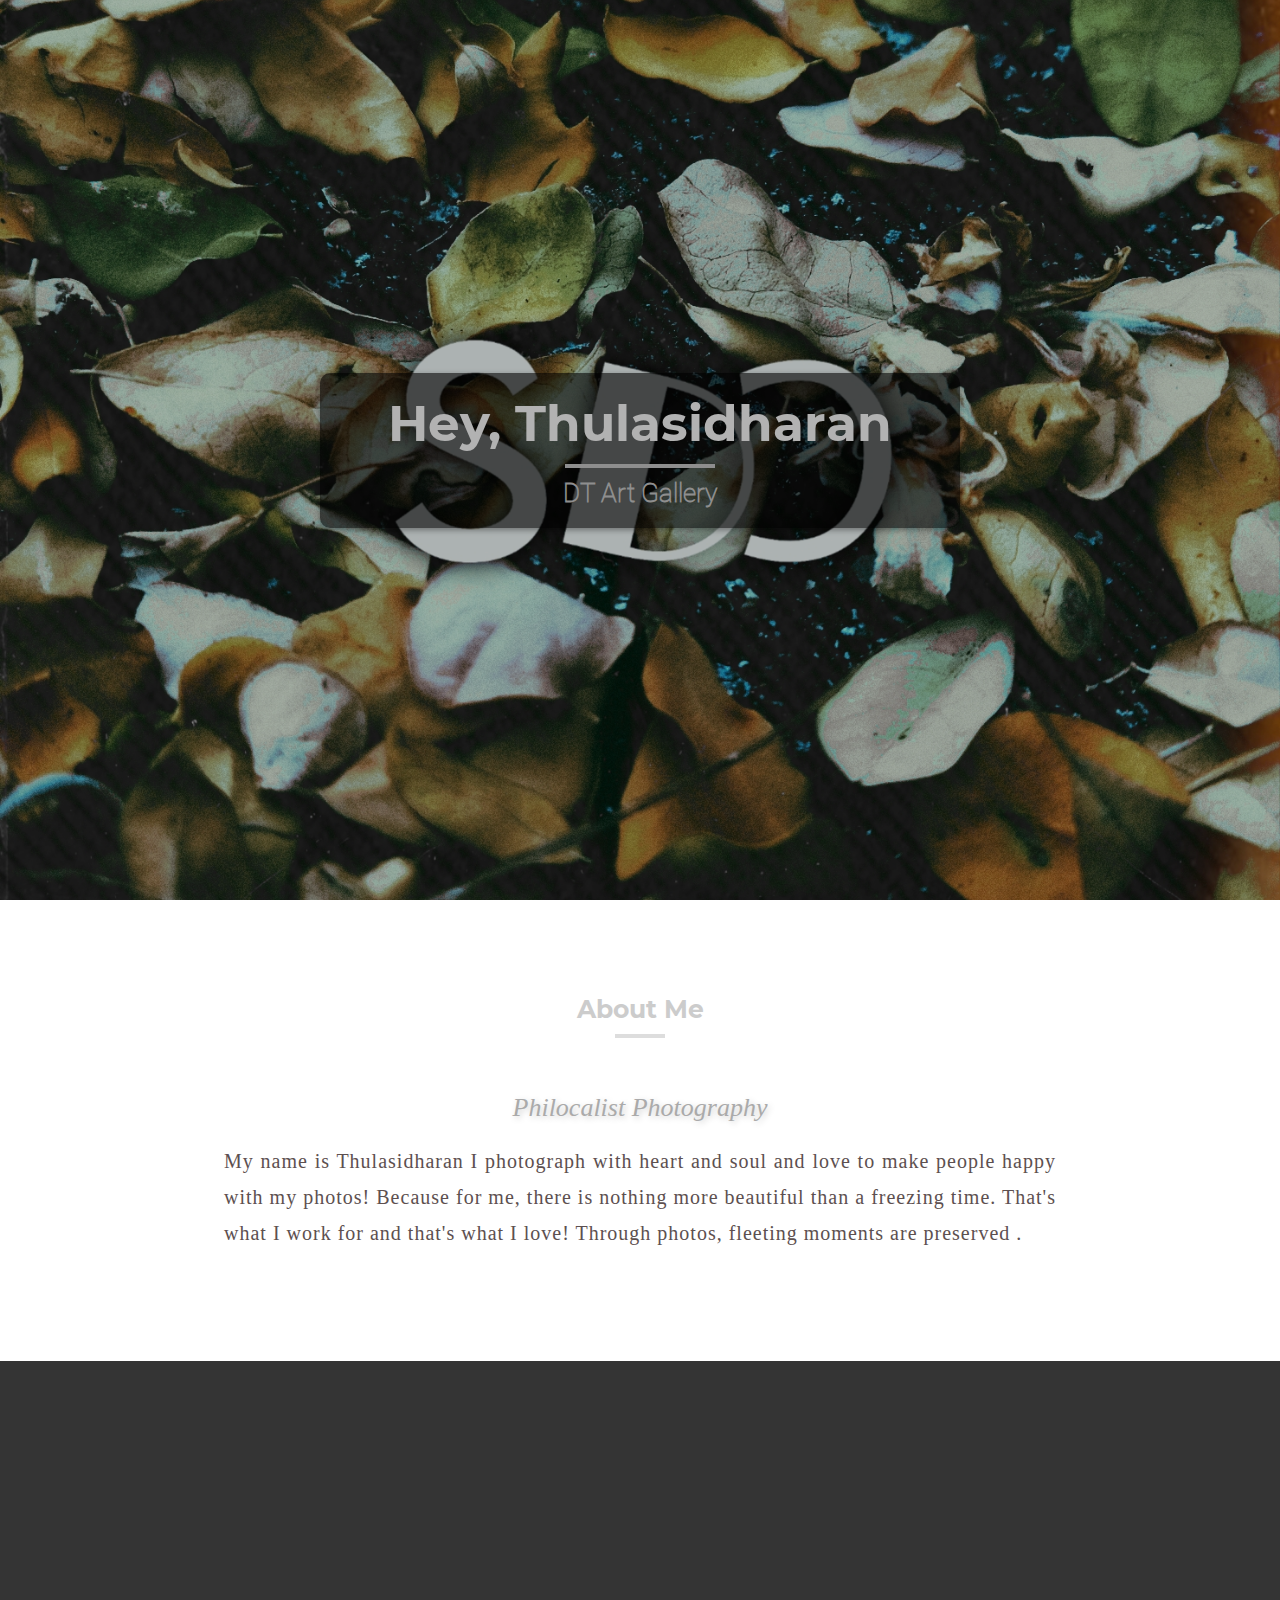
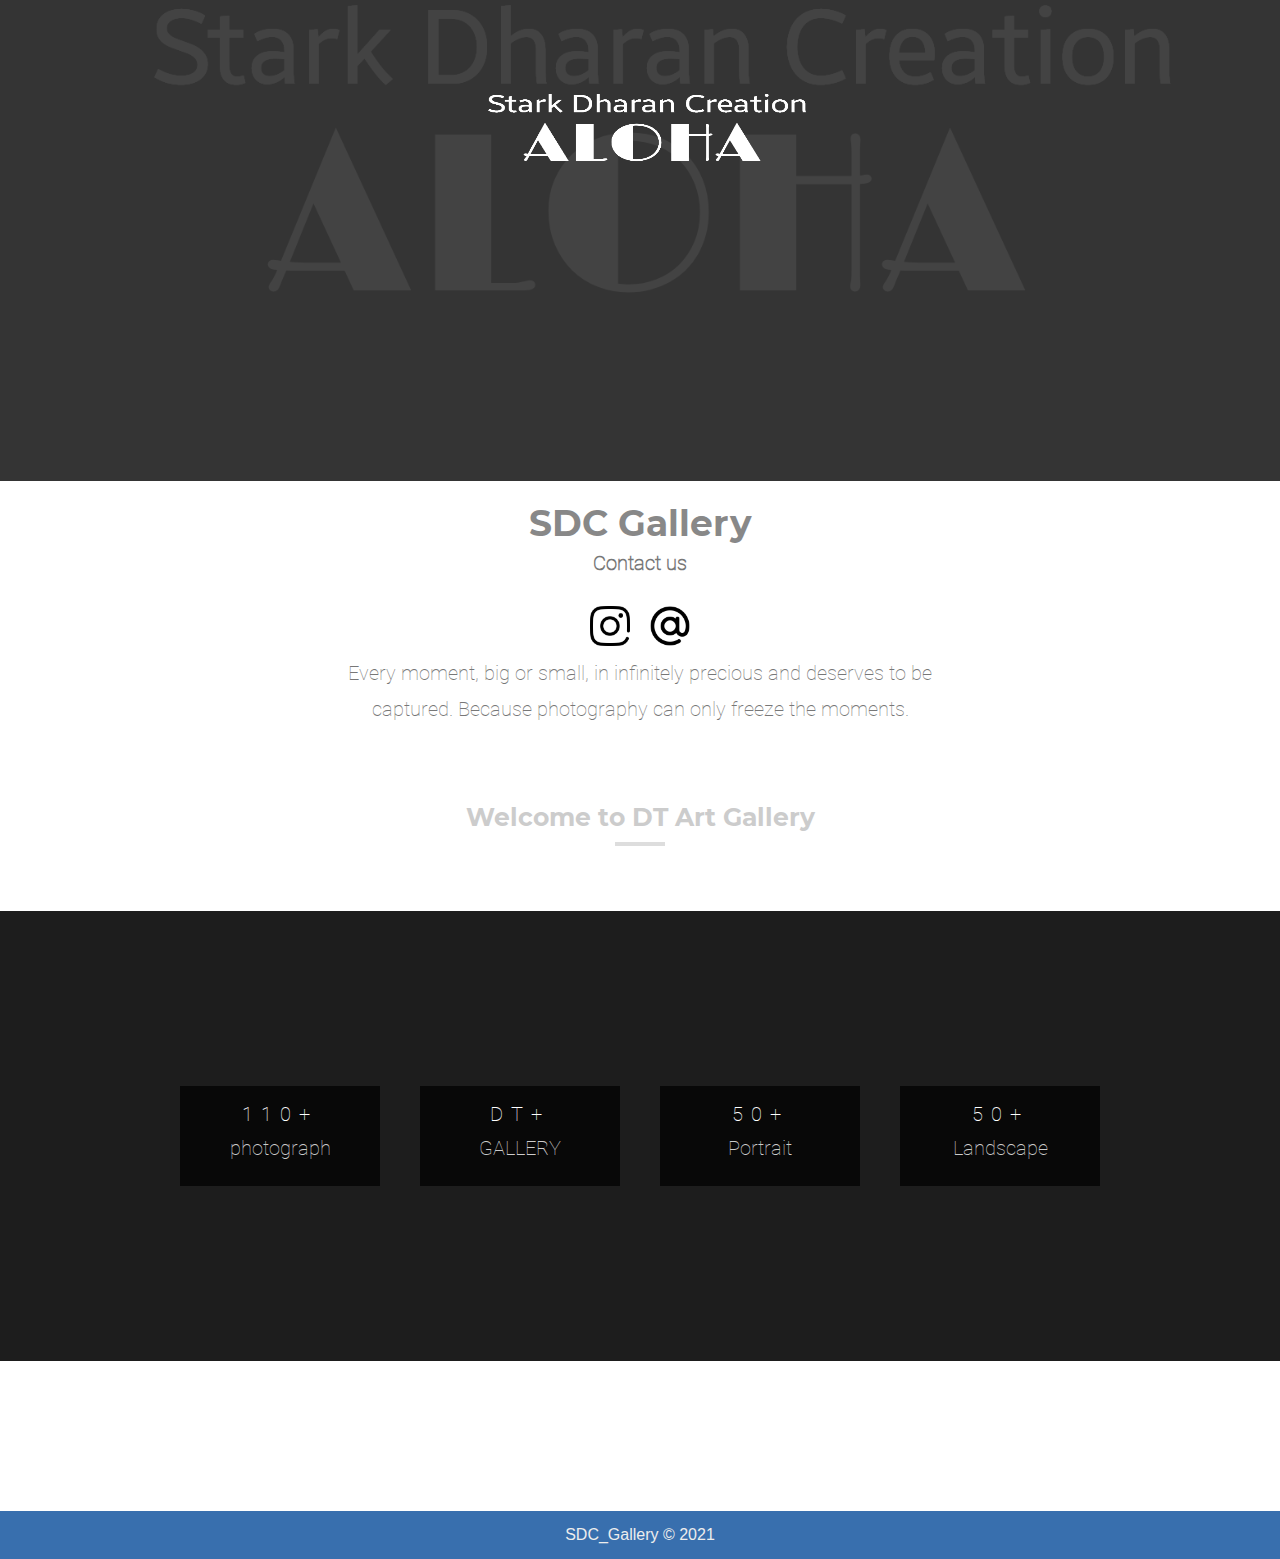
<file: index.html>
<!DOCTYPE html>
<html lang="en">

<head>
  <title>DTGallery</title>
  <meta charset="utf-8">
  <meta name="viewport" content="width=device-width, initial-scale=1">
  <meta name="author" content="Elias Abdurrahman">
  <link rel="stylesheet" href="css/style.css">
  <link rel="icon" href="img/1234-removebg-preview.png">
</head>

<body id="body">

  <div class="container">
    <nav class="main-nav" id="mainNav">

      <div class="nav-logo">
        <!-- <h2><a href="#">< YOUR LOGO ></a></h2> -->
        <div class="img-logo">
          <a href="index.html">
            <img src="img/1234-removebg-preview.png" alt="Logo">
          </a>
        </div>
        <img src="img/svg/menu.svg" id="mainMenu" alt="Menu">
      </div>

      <ul class="nav-links" id="mainLink">

        <li class="active"><a href="index.html">Home</a></li>
        <li><a href="portfolio.html">GalleryOne</a></li>
        <!-- <li><a href="contact.html">Contact</a></li> -->
      </ul>

    </nav>

    <header class="main-banner-about">

      <div class="overl"></div>

      <div class="title">

        <h1>Hey, Thulasidharan</h1>
        <hr class="hr">
        <h2>DT Art Gallery</h2>

      </div>

    </header>

    <!-- About  Link-->

    <div id="about"></div><br>
    <section class="main-section-about">

      <h5 class="title-txt">About Me
        <hr>
      </h5>

      <div class="about-me">

        <div class="about">
          <h1><em>Philocalist Photography</em></h1>
          <p>My name is Thulasidharan I photograph with heart and soul and love to make people happy with my photos!
            Because for me, there is nothing more beautiful than a freezing time. That's what I work for and
            that's what I love!
            Through photos, fleeting moments are preserved .</p>
        </div>

        <div class="info">

          <div class="about-info">

            <div class="my-image"></div>
            <img src="img/110.png" alt="Me" class="me">

          </div>

          <h1>SDC Gallery
            <p>Contact us</p>

          </h1>


          <div class="social">

            <a href="https://www.instagram.com/dharan_sdc.01010100/">
              <img src="img/social/instagram.png">
            </a>
            <a href="mailto:dharanpostmail@gmail.com">
              <img src="img/social/arroba.png">
            </a>
          </div>

          <p>Every moment, big or small, in infinitely precious and deserves to be captured. Because photography can
            only freeze the moments.</p>
        </div>
      </div>
      <a href="portfolio.html" style="text-decoration-line: none;">
        <h5 class="title-txt">Welcome to DT Art Gallery
          <hr>
        </h5>
      </a>


      <div class="list-two">
        <div class="list-item">
          <a href="portfolio.html" style="text-decoration-line: none;">
            <h6>110+</h6>
            <h4>photograph</h4>
          </a>

        </div>

        <div class="list-item">
          <a href="portfolio.html" style="text-decoration-line: none;">
            <h6>DT+</h6>
            <h4>GALLERY</h4>
          </a>

        </div>

        <div class="list-item">
          <a href="portfolio.html" style="text-decoration-line: none;">
            <h6>50+</h6>
            <h4>Portrait</h4>
          </a>

        </div>

        <div class="list-item">
          <a href="portfolio.html" style="text-decoration-line: none;">
            <h6>50+</h6>
            <h4>Landscape</h4>
          </a>

        </div>
      </div>
    </section>
    <div class="some-margin"></div>
    <footer class="main-footer">
      <h4>SDC_Gallery &copy; 2021</h4>
    </footer>
  </div>
  <script src="js/jquery.min.js"></script>
  <script src="js/app.js"></script>
</body>

</html>
</file>
<file: css/style.css>
* {
  padding: 0px;
  margin: 0px;
  -webkit-box-sizing: border-box;
  box-sizing: border-box;
}

body {
  padding: 0px;
  margin: 0px;
  font-family: 'Roboto', sans-serif;
}

@font-face {
  font-family: "Montserrat";
  src: url("../fonts/custom/Montserrat-Bold.ttf");
}

@font-face {
  font-family: "Pacifico";
  src: url("../fonts/custom/Pacifico-Regular.ttf");
}

@font-face {
  font-family: "Roboto";
  src: url("../fonts/custom/Roboto-Thin.ttf");
}


.main-nav {
  display: none;
  width: 100%;
  position: fixed;
  top: 0px;
  background: transparent;
  color: #eee;
  z-index: 100;
}

.main-nav .nav-logo {
  display: -webkit-box;
  display: -ms-flexbox;
  display: flex;
  -webkit-box-align: center;
  -ms-flex-align: center;
  align-items: center;
}

@media (min-width: 992px) {
  .main-nav .nav-logo {
    margin-left: 140px;
  }
}

.main-nav .nav-logo .img-logo {
  -webkit-box-flex: 1;
  -ms-flex: 1;
  flex: 1;
  padding: 5px;
  padding-left: 15px;
}

.main-nav .nav-logo .img-logo img {
  width: 40px;
  max-height: 40px;
}

@media (min-width: 992px) {
  .main-nav .nav-logo .img-logo {
    padding-left: 5px;
  }
}

.main-nav .nav-logo h2 {
  -webkit-box-flex: 1;
  -ms-flex: 1;
  flex: 1;
  padding: 15px;
}

.main-nav .nav-logo h2 a {
  font-size: 20px;
  font-family: 'Roboto', sans-serif;
  text-decoration: none;
  font-weight: 100;
  color: #555;
}

.main-nav .nav-logo h2 a:hover {
  color: #0088FF;
}

@media (min-width: 992px) {
  .main-nav .nav-logo h2 a {
    font-size: 25px;
    color: #ccc;
  }
}

.main-nav .nav-logo #mainMenu {
  width: 30px;
  height: 30px;
  margin: 0px 10px;
  display: block;
  cursor: pointer;
}

.main-nav .nav-logo #mainMenu:hover {
  opacity: .3;
}

@media (min-width: 768px) {
  .main-nav .nav-logo #mainMenu {
    display: none;
  }
}

@media (min-width: 768px) {
  .main-nav .nav-logo {
    float: left;
  }
}

.main-nav .nav-links {
  background: #fff;
  display: none;
  border-top: 1px solid #eee;
}

@media (min-width: 992px) {
  .main-nav .nav-links {
    margin-right: 100px;
  }
}

.main-nav .nav-links li {
  list-style: none;
  text-align: center;
}

.main-nav .nav-links li a {
  display: block;
  padding: 17px;
  text-decoration: none;
  font-family: 'Montserrat', sans-serif;
  color: #888;
  font-size: 13px;
  text-transform: uppercase;
  font-weight: 400;
}

.main-nav .nav-links li a:hover {
  color: #0088FF;
}

@media (min-width: 768px) {
  .main-nav .nav-links li a {
    display: inline-block;
    color: #888;
  }
}

@media (min-width: 768px) {
  .main-nav .nav-links li {
    -webkit-box-sizing: border-box;
    box-sizing: border-box;
    display: inline-block;
  }
}

@media (min-width: 768px) {
  .main-nav .nav-links {
    /* float: right; */
    display: inline-block;
    background: transparent;
  }
}

.main-nav .active a {
  color: #0088FF !important;
}

.on-scroll {
  background: #fff !important;
  -webkit-box-shadow: 0 2px 5px 0 rgba(0, 0, 0, 0.2), 0 2px 7px 0 rgba(0, 0, 0, 0.19);
  box-shadow: 0 2px 5px 0 rgba(0, 0, 0, 0.2), 0 2px 7px 0 rgba(0, 0, 0, 0.19);
}

.on-scroll .nav-logo h2 a {
  color: #333;
}

.on-scroll .nav-logo i {
  color: #333;
}

.main-banner-about {
  display: -webkit-box;
  display: -ms-flexbox;
  display: flex;
  -webkit-box-pack: center;
  -ms-flex-pack: center;
  justify-content: center;
  -webkit-box-orient: vertical;
  -webkit-box-direction: normal;
  -ms-flex-direction: column;
  flex-direction: column;
  -webkit-box-align: center;
  -ms-flex-align: center;
  align-items: center;
  background: url("../img/wall-home.jpg") #1D1D1D;
  background-size: cover;
  background-position: center;
  max-height: 400px;
  height: 100vh;
  position: relative;
}

@media (min-width: 768px) {
  .main-banner-about {
    max-height: none;
    background-attachment: fixed;
  }
}

.main-banner-about .title {
  background: rgba(0, 0, 0, 0.6);
  padding: 20px 30px;
  -webkit-box-shadow: 0 2px 5px 0 rgba(0, 0, 0, 0.2), 0 2px 7px 0 rgba(0, 0, 0, 0.19);
  box-shadow: 0 2px 5px 0 rgba(0, 0, 0, 0.2), 0 2px 7px 0 rgba(0, 0, 0, 0.19);
  border-radius: 10px;
  width: 90%;
}

@media (min-width: 768px) {
  .main-banner-about .title {
    width: 60%;
  }
}

@media (min-width: 992px) {
  .main-banner-about .title {
    width: 50%;
  }
}

.main-banner-about .title hr {
  border: 2px solid #ccc;
  width: 150px;
  margin: 10px auto;
}

.main-banner-about h1 {
  font-family: 'Montserrat',
    sans-serif;
  color: #fff;
  font-size: 30px;
  text-align: center;
  font-weight: 700;
}

@media (min-width: 768px) {
  .main-banner-about h1 {
    font-size: 50px;
  }
}

.main-banner-about h2 {
  /* font-family: 'Pacifico', cursive; */
  color: #ccc;
  text-align: center;
  font-size: 22px;
  font-weight: 700;
}

@media (min-width: 768px) {
  .main-banner-about h2 {
    font-size: 26px;
  }
}

.main-banner-about .overl {
  position: absolute;
  left: 0;
  right: 0;
  bottom: 0;
  width: 100%;
  height: 100%;
  background: #000;
  opacity: .3;
}

.main-section-about::after {
  content: "";
  clear: both;
  display: block;
}

.main-section-about .title-txt {
  margin-top: 10px;
  font-family: 'Montserrat', sans-serif;
  color: #ccc;
  font-size: 25px;
  text-align: center;
  padding: 15px;
  margin-top: 60px;
  font-weight: 700px;
}

.main-section-about .title-txt hr {
  border: 2px solid #ddd;
  width: 50px;
  margin: 10px auto;
}

.main-section-about .about {
  padding: 20px 0px;
  padding-bottom: 100px;
}

.main-section-about .about h1 {
  font-family: cursive;
  text-shadow: 2px 2px 6px #ccc;
  color: #aaa;
  font-size: 26px;
  text-align: center;
  font-style: italic;
  width: 90%;
  margin: 0px auto;
  padding: 10px 5px;
  font-weight: 100;
}

.main-section-about .about p {
  width: 90%;
  margin: 0px auto;
  font-size: 20px;
  line-height: 1.8em;
  font-family: cursive;
  color: #5d5050;
  padding: 10px 5%;
  font-weight: 100;
}

@media (min-width: 768px) {
  .main-section-about .about p {
    text-align: justify;
    letter-spacing: 1px;
  }
}

@media (min-width: 992px) {
  .main-section-about .about p {
    width: 75%;
  }
}

.main-section-about .info .about-info {
  width: 100%;
  background: #222;
  position: relative;
}

.main-section-about .info .my-image {
  background: url("../img/110.png") #9b9b9b;
  background-size: cover;
  background-position: center;
  width: 100%;
  min-height: 400px;
  opacity: 1;
}

@media (min-width: 768px) {
  .main-section-about .info .my-image {
    max-height: none;
    height: 70vh;
  }
}

@media (min-width: 992px) {
  .main-section-about .info .my-image {
    opacity: .15;
    max-height: none;
    height: 80vh;
  }
}

.main-section-about .info .me {
  display: none;
  width: 400px;
  height: 400px;
  position: absolute;
  top: 50%;
  left: 50%;
  -webkit-transform: translate(-50%, -50%);
  -ms-transform: translate(-50%, -50%);
  transform: translate(-50%, -50%);
  border-radius: 50%;
}

@media (min-width: 992px) {
  .main-section-about .info .me {
    display: block;
  }
}

.main-section-about .info h1 {
  font-family: 'Montserrat', sans-serif;
  color: #888;
  font-size: 36px;
  font-weight: 700;
  text-align: center;
  padding: 20px 5px;
}

.main-section-about .info p {
  text-align: center;
  width: 90%;
  margin: 0px auto;
  font-size: 20px;
  line-height: 1.8em;
  font-family: 'Roboto', sans-serif;
  color: #777;
  padding: 0px 5%;
}

@media (min-width: 768px) {
  .main-section-about .info p {
    width: 760px;
  }
}

.main-section-about .info .social {
  display: -webkit-box;
  display: -ms-flexbox;
  display: flex;
  -webkit-box-pack: center;
  -ms-flex-pack: center;
  justify-content: center;
  margin: 5px 0px;
}

.main-section-about .info .social a {
  display: block;
  text-decoration: none;
  margin: 0px 10px;
  background: #fff;
}

.main-section-about .info .social a img {
  width: 40px;
  color: #555;
}

.main-section-about .info .social a:hover {
  opacity: .7;
  -webkit-transform: scale(1.1);
  -ms-transform: scale(1.1);
  transform: scale(1.1);
}

.main-section-about .list {
  display: -webkit-box;
  display: -ms-flexbox;
  display: flex;
  -webkit-box-orient: vertical;
  -webkit-box-direction: normal;
  -ms-flex-direction: column;
  flex-direction: column;
}

.main-section-about .list .list-item {
  margin: 20px 0px;
}

@media (min-width: 992px) {
  .main-section-about .list .list-item {
    width: 80%;
    margin: 20px auto;
  }
}



.main-section-about .list .list-item h2 {
  color: #555;
  padding: 10px 0px;
  width: 90%;
  margin: 0px auto;
  font-family: 'Roboto', sans-serif;
  font-weight: 100;
  letter-spacing: 8px;
  font-size: 17px;
  font-weight: 200;
}

.main-section-about .list .list-item .progress-bar {
  width: 90%;
  height: 30px;
  background: #F1F1F1;
  margin: 0px auto;
}

.main-section-about .list .list-item .progress-bar .progress-val {
  background: #777;
  height: 100%;
  line-height: 30px;
  text-align: center;
  color: #eee;
  font-family: 'Roboto', sans-serif;
  font-weight: 300;
}

.main-section-about .list .list-item .progress-bar .pv-25 {
  width: 25%;
}

.main-section-about .list .list-item .progress-bar .pv-50 {
  width: 50%;
}

.main-section-about .list .list-item .progress-bar .pv-75 {
  width: 75%;
}

.main-section-about .list .list-item .progress-bar .pv-80 {
  width: 80%;
}

.main-section-about .list .list-item .progress-bar .pv-85 {
  width: 85%;
}

.main-section-about .list .list-item .progress-bar .pv-90 {
  width: 90%;
}

.main-section-about .list .list-item .progress-bar .pv-95 {
  width: 95%;
}

.main-section-about .list .list-item .progress-bar .pv-99 {
  width: 99%;
}

.main-section-about .list-two {
  background: url("../img/home-logo.png") #1D1D1D;
  background-size: cover;
  background-position: center;
  width: 100%;
  min-height: 400px;
  padding: 10px 0px;
  margin: 40px 0px;
}

@media (min-width: 768px) {
  .main-section-about .list-two {
    max-height: none;
    height: 50vh;
    display: -webkit-box;
    display: -ms-flexbox;
    display: flex;
    -ms-flex-wrap: wrap;
    flex-wrap: wrap;
    -webkit-box-pack: center;
    -ms-flex-pack: center;
    justify-content: center;
    -webkit-box-align: center;
    -ms-flex-align: center;
    align-items: center;
    background-attachment: fixed;
  }
}

.main-section-about .list-two .list-item {
  background: rgba(0, 0, 0, 0.7);
  text-align: center;
  width: 200px;
  height: 100px;
  margin: 60px auto;
  display: -webkit-box;
  display: -ms-flexbox;
  display: flex;
  -webkit-box-pack: center;
  -ms-flex-pack: center;
  justify-content: center;
  -webkit-box-align: center;
  -ms-flex-align: center;
  align-items: center;
  -webkit-box-orient: vertical;
  -webkit-box-direction: normal;
  -ms-flex-direction: column;
  flex-direction: column;
}

@media (min-width: 768px) {
  .main-section-about .list-two .list-item {
    width: 30%;
    margin: 5% 10%;
  }
}

@media (min-width: 992px) {
  .main-section-about .list-two .list-item {
    width: 200px;
    margin: 20px;
  }
}

.main-section-about .list-two .list-item h6 {
  color: #fff;
  font-family: 'Roboto', sans-serif;
  font-weight: 100;
  letter-spacing: 8px;
  font-size: 20px;
}

.main-section-about .list-two .list-item h4 {
  color: #ccc;
  font-family: 'Roboto', sans-serif;
  font-weight: 400;
  font-size: 20px;
  padding: 10px 0px;
}

.some-margin {
  margin-top: 150px;
}

/* 
.main-banner-contact {
  display: -webkit-box;
  display: -ms-flexbox;
  display: flex;
  -webkit-box-pack: center;
  -ms-flex-pack: center;
  justify-content: center;
  -webkit-box-orient: vertical;
  -webkit-box-direction: normal;
  -ms-flex-direction: column;
  flex-direction: column;
  -webkit-box-align: center;
  -ms-flex-align: center;
  align-items: center;
  background: url("../img/Polish_20230705_202433413.jpg") #1D1D1D;
  background-size: cover;
  background-position: bottom;
  max-height: 400px;
  height: 50vh;
  position: relative;
}

@media (min-width: 768px) {
  .main-banner-contact {
    max-height: none;
    background-attachment: fixed;
  }
}

.main-banner-contact .title {
  background: rgba(0, 0, 0, 0.6);
  padding: 20px 30px;
  -webkit-box-shadow: 0 2px 5px 0 rgba(0, 0, 0, 0.2), 0 2px 7px 0 rgba(0, 0, 0, 0.19);
  box-shadow: 0 2px 5px 0 rgba(0, 0, 0, 0.2), 0 2px 7px 0 rgba(0, 0, 0, 0.19);
  border-radius: 10px;
  z-index: 2;
  width: 90%;
}

@media (min-width: 768px) {
  .main-banner-contact .title {
    width: 60%;
  }
}

@media (min-width: 992px) {
  .main-banner-contact .title {
    width: 40%;
  }
}

.main-banner-contact .title hr {
  border: 2px solid #ccc;
  width: 150px;
  margin: 10px auto;
}

.main-banner-contact h1 {
  font-family: 'Montserrat', sans-serif;
  color: #aaa;
  text-align: center;
  font-weight: 400;
  font-size: 40px;
}

@media (min-width: 768px) {
  .main-banner-contact h1 {
    font-size: 50px;
    font-weight: 700;
  }
}

.main-banner-contact .overl {
  position: absolute;
  left: 0;
  right: 0;
  bottom: 0;
  width: 100%;
  height: 100%;
  background: #000;
  opacity: .2;
}

.main-section .p-desc {
  color: #444;
  text-align: center;
  font-size: 17px;
  line-height: 2em;
  font-family: 'Roboto', sans-serif;
  font-weight: 200;
  padding: 0px 5%;
}

.main-section .contact {
  width: 90%;
  margin: 40px auto;
}

.main-section .contact .address {
  display: -webkit-box;
  display: -ms-flexbox;
  display: flex;
  text-align: center;
  -webkit-box-orient: vertical;
  -webkit-box-direction: normal;
  -ms-flex-direction: column;
  flex-direction: column;
  margin: 100px 0px;
}

@media (min-width: 992px) {
  .main-section .contact .address {
    -webkit-box-orient: horizontal;
    -webkit-box-direction: normal;
    -ms-flex-direction: row;
    flex-direction: row;
    -webkit-box-pack: center;
    -ms-flex-pack: center;
    justify-content: center;
    -webkit-box-align: center;
    -ms-flex-align: center;
    align-items: center;
  }
}

.main-section .contact .address .address-link {
  margin: 15px 0px;
}

@media (min-width: 992px) {
  .main-section .contact .address .address-link {
    width: 300px;
  }
}

.main-section .contact .address .address-link img {
  width: 40px;
}

.main-section .contact .address .address-link h3 {
  font-family: 'Roboto', sans-serif;
  font-weight: 300;
  color: #777;
  font-size: 17px;
  text-align: center;
  padding: 20px 5px;
}

.main-section .contact form {
  display: block;
  margin-bottom: 200px;
}

@media (min-width: 992px) {
  .main-section .contact form {
    width: 800px;
    margin: 60px auto;
    margin-bottom: 200px;
  }
}

.main-section .contact .row {
  margin: 10px 0px;
}

.main-section .contact .row input {
  display: block;
  width: 100%;
  padding: 12px;
  border: 1px solid #ccc;
  border-radius: 4px;
  font-size: 16px;
  color: #888;
  outline-color: #000;
  font-family: 'Roboto', sans-serif;
  font-weight: 300;
}

.main-section .contact .row textarea {
  display: block;
  width: 100%;
  height: 300px;
  padding: 12px;
  border: 1px solid #ccc;
  border-radius: 4px;
  resize: none;
  font-size: 17px;
  color: #888;
  outline-color: #000;
  font-family: 'Roboto', sans-serif;
  font-weight: 300;
}

.main-section .contact .row label {
  display: block;
  font-size: 17px;
  line-height: 1.8em;
  font-family: 'Roboto', sans-serif;
  font-weight: 300;
  text-align: justify;
  color: #777;
  padding: 10px 5px;
  font-weight: bold;
}

.main-section .contact .row button {
  background-color: #008CBA;
  color: white;
  padding: 12px 20px;
  border: none;
  border-radius: 4px;
  cursor: pointer;
  float: right;
  font-family: 'Roboto', sans-serif;
  font-weight: 300;
}

.main-section .contact .row button:hover {
  opacity: .7;
} */
/* 
.main-section .social {
  display: -webkit-box;
  display: -ms-flexbox;
  display: flex;
  -webkit-box-pack: center;
  -ms-flex-pack: center;
  justify-content: center;
  margin: 20px 0px;
}

.main-section .social a {
  display: block;
  text-decoration: none;
  margin: 0px 10px;
}

.main-section .social a img {
  width: 40px;
}

.main-section .social a:hover {
  opacity: .7;
  -webkit-transform: scale(1.1);
  -ms-transform: scale(1.1);
  transform: scale(1.1);
} */

.main-banner-pot {
  display: -webkit-box;
  display: -ms-flexbox;
  display: flex;
  -webkit-box-pack: center;
  -ms-flex-pack: center;
  justify-content: center;
  -webkit-box-orient: vertical;
  -webkit-box-direction: normal;
  -ms-flex-direction: column;
  flex-direction: column;
  -webkit-box-align: center;
  -ms-flex-align: center;
  align-items: center;
  background: url("../img/portflio-1.png") #aeadad;
  background-size: cover;
  background-position: bottom;
  max-height: 400px;
  height: 50vh;
  position: relative;
}

@media (min-width: 768px) {
  .main-banner-pot {
    max-height: none;
    background-attachment: fixed;
  }
}

.main-banner-pot .title {
  background: rgba(0, 0, 0, 0.6);
  padding: 20px 30px;
  -webkit-box-shadow: 0 2px 5px 0 rgba(0, 0, 0, 0.2), 0 2px 7px 0 rgba(0, 0, 0, 0.19);
  box-shadow: 0 2px 5px 0 rgba(0, 0, 0, 0.2), 0 2px 7px 0 rgba(0, 0, 0, 0.19);
  border-radius: 10px;
  z-index: 2;
  width: 90%;
}

@media (min-width: 768px) {
  .main-banner-pot .title {
    width: 60%;
  }
}

@media (min-width: 992px) {
  .main-banner-pot .title {
    width: 40%;
  }
}

.main-banner-pot .title hr {
  border: 2px solid #ccc;
  width: 150px;
  margin: 10px auto;
}

.main-banner-pot h1 {
  font-family: 'Montserrat', sans-serif;
  color: #aaa;
  text-align: center;
  font-weight: 400;
  font-size: 40px;
}

@media (min-width: 768px) {
  .main-banner-pot h1 {
    font-size: 50px;
    font-weight: 700;
  }
}

.main-banner-pot .overl {
  position: absolute;
  left: 0;
  right: 0;
  bottom: 0;
  width: 100%;
  height: 100%;
  background: #000;
  opacity: .2;
}

.main-section-pot::after {
  content: "";
  clear: both;
  display: block;
}

.main-section-pot .title-txt {
  margin-top: 10px;
  font-family: 'Montserrat', sans-serif;
  color: #ccc;
  font-size: 25px;
  text-align: center;
  padding: 15px;
  margin-top: 60px;
  font-weight: 700px;
}

.main-section-pot .title-txt hr {
  border: 2px solid #ddd;
  width: 50px;
  margin: 10px auto;
}

.main-section-pot .p-desc {
  width: 90%;
  margin: 0px auto;
  font-size: 20px;
  line-height: 1.8em;
  font-family: 'Roboto', sans-serif;
  color: #444;
  padding: 10px 5%;
  font-weight: 100;
  text-align: center;
}

@media (min-width: 768px) {
  .main-section-pot .p-desc {
    width: 600px;
  }
}

.main-section-pot .info .my-image {
  background: url("../img/3.jpg") #1D1D1D;
  background-size: cover;
  background-position: center;
  width: 100%;
  min-height: 400px;
}

@media (min-width: 768px) {
  .main-section-pot .info .my-image {
    max-height: none;
    height: 50vh;
    background-attachment: fixed;
  }
}

@media (min-width: 992px) {
  .main-section-pot .info .my-image {
    max-height: none;
    height: 80vh;
  }
}

.main-section-pot .portfolio {
  width: 90%;
  margin: 40px auto;
}

.main-section-pot .portfolio .portfolio-filter {
  display: -webkit-box;
  display: -ms-flexbox;
  display: flex;
  -ms-flex-wrap: wrap;
  flex-wrap: wrap;
  -webkit-box-pack: center;
  -ms-flex-pack: center;
  justify-content: center;
  margin: 30px 0px;
}

.main-section-pot .portfolio .portfolio-filter li {
  margin: 5px;
  list-style: none;
  padding: 10px 20px;
  -webkit-box-shadow: 0 2px 5px 0 rgba(0, 0, 0, 0.2), 0 2px 7px 0 rgba(0, 0, 0, 0.19);
  box-shadow: 0 2px 5px 0 rgba(0, 0, 0, 0.2), 0 2px 7px 0 rgba(0, 0, 0, 0.19);
  font-family: 'Roboto', sans-serif;
  font-weight: 300;
  color: #999;
  cursor: pointer;
  -webkit-transition: background 500ms;
  -o-transition: background 500ms;
  transition: background 500ms;
}

.main-section-pot .portfolio .portfolio-filter li:hover {
  background: #0088FF;
  color: #fff;
}

.main-section-pot .portfolio .portfolio-filter .active-pf {
  background: #0088FF;
  color: #fff;
}

.main-section-pot .portfolio .button-see-more {
  display: block;
  width: 100%;
  background-color: #0088FF;
  color: #fff;
  padding: 12px 20px;
  margin: 20px 0px;
  border: none;
  outline: none;
  border-radius: 4px;
  font-family: 'Roboto', sans-serif;
  font-weight: 300;
  cursor: pointer;
  outline-color: #555;
  -webkit-transition: opacity 500ms;
  -o-transition: opacity 500ms;
  transition: opacity 500ms;
}

@media (min-width: 992px) {
  .main-section-pot .portfolio .button-see-more {
    width: 400px;
    margin: 30px auto;
  }
}

.main-section-pot .portfolio .button-see-more:hover {
  opacity: .7;
}

.gallery {
  display: -webkit-box;
  display: -ms-flexbox;
  display: grid;
  grid-template-columns: 1fr 1fr 1fr;
  -ms-flex-wrap: wrap;
  /* display: inline-g; */
  /* flex-wrap: wrap; */
  min-height: 300px;
}

.gallery a {
  display: block;
  -ms-flex-preferred-size: 100%;
  flex-basis: 100%;
  padding: 5px;
}

@media (min-width: 768px) {
  .gallery a {
    -ms-flex-preferred-size: 50%;
    flex-basis: 50%;
  }
}

.gallery a img {
  width: 100%;
}

/*for links*/
.slbCaption {
  font-family: Verdana, sans-serif;
  font-size: 20px;
  padding: 15px;
  font-weight: 100;
}

.slbCaption a {
  text-decoration: none;
  color: #eee;
  font-family: Verdana, sans-serif;
  font-size: 20px;
  font-weight: 100;
  cursor: pointer;
}

.slbCaption a:hover {
  color: #0088FF;
}

.main-footer {
  margin-top: 0px;
  width: 100%;
  background: #386fae;
  padding: 15px;
}

.main-footer h4 {
  text-align: center;
  color: #ededed;
  font-family: sans-serif;
  font-weight: 200;
}
</file>
